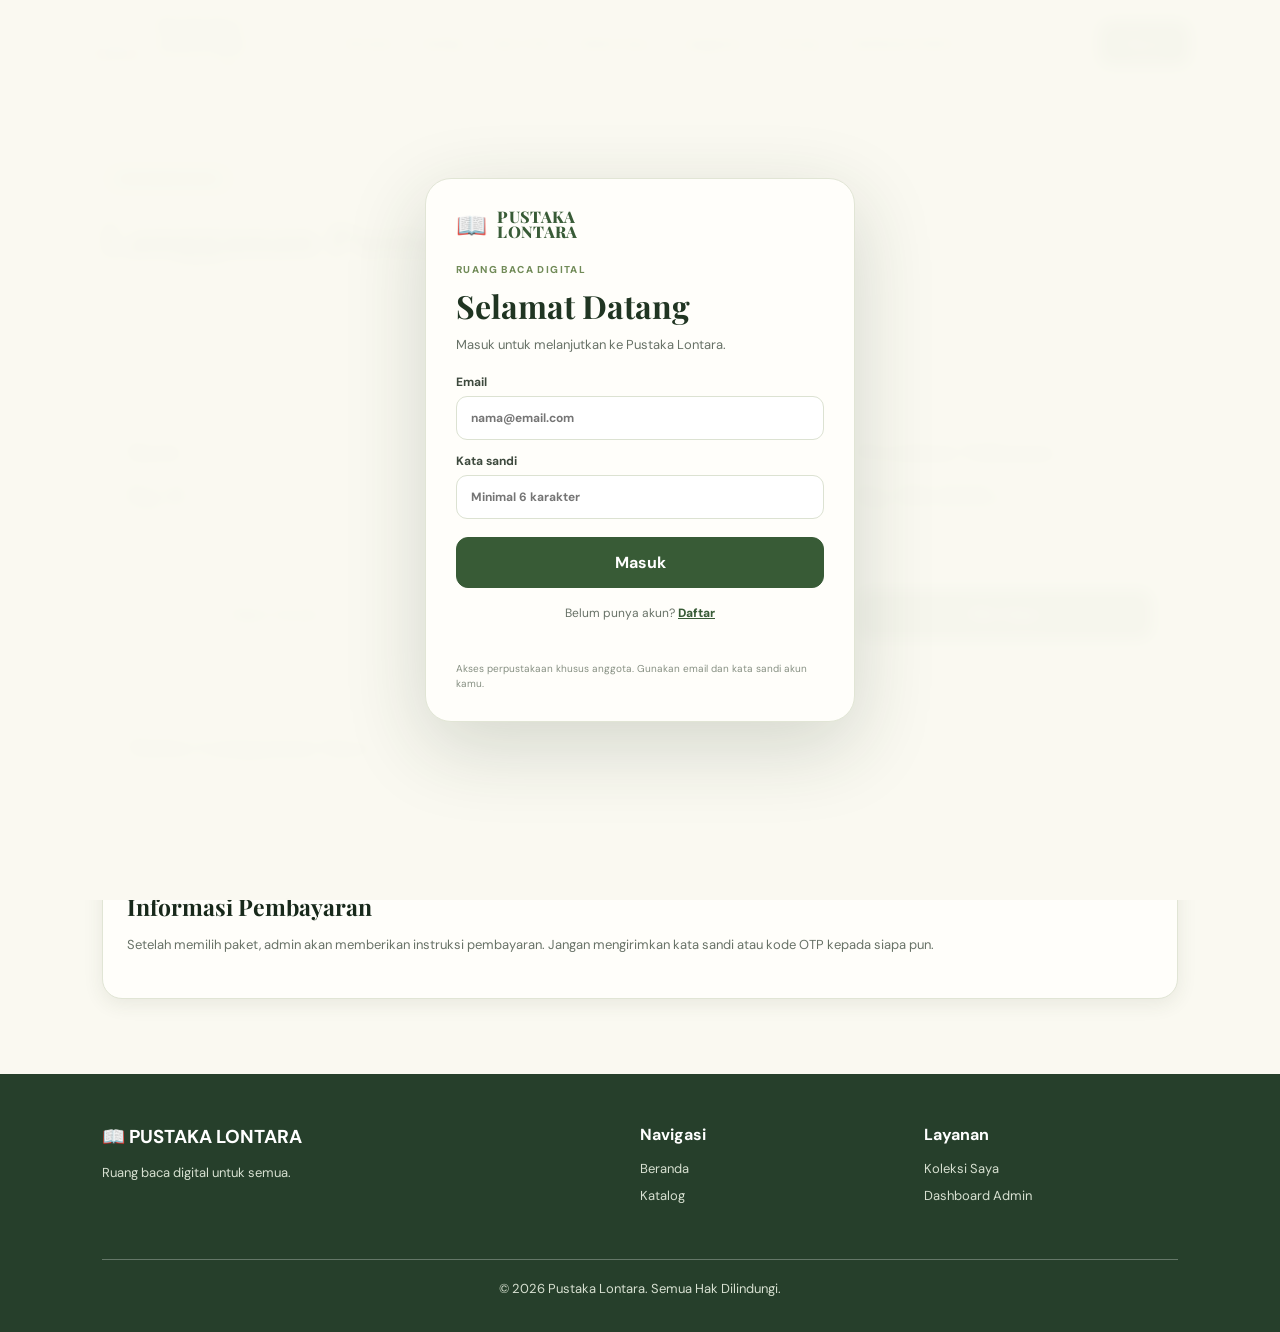
<file: langganan.html>
<!DOCTYPE html><html lang="id"><head><script>document.documentElement.classList.add('auth-checking');</script><meta charset="UTF-8"><meta name="viewport" content="width=device-width, initial-scale=1.0"><title>Langganan | Pustaka Lontara</title><link rel="stylesheet" href="style.css"><link rel="preconnect" href="https://fonts.googleapis.com"><link href="https://fonts.googleapis.com/css2?family=DM+Sans:wght@400;500;600;700&family=Playfair+Display:wght@600;700;800&display=swap" rel="stylesheet"></head><body><header class="navbar"><a href="index.html" class="logo"><span class="logo-icon">📖</span><span><strong>PUSTAKA<br>LONTARA</strong><small>Ruang Baca Digital</small></span></a><nav id="navMenu"><a href="index.html">Beranda</a><a href="katalog.html">Katalog</a><a href="buku-fisik.html">Buku Fisik</a><a href="koleksi.html">Koleksi Saya</a><a href="langganan.html">Langganan</a><a href="tentang.html">Tentang</a><a href="admin.html">Dashboard Admin</a></nav><div class="nav-actions"><button id="themeToggle" class="theme-btn" title="Ganti tema">☾</button><button id="loginBtn" class="login-btn">Masuk</button><button id="menuToggle" class="menu-btn">☰</button></div></header><main><section class="section membership-page"><span class="eyebrow">KEANGGOTAAN</span><h2>Langganan Pustaka Lontara</h2><p class="section-desc">Pilih akses yang sesuai kebutuhan membaca.</p><div id="membershipMount"></div></section></main><footer class="footer"><div><h3>📖 PUSTAKA LONTARA</h3><p>Ruang baca digital untuk semua.</p></div><div><h4>Navigasi</h4><a href="index.html">Beranda</a><a href="katalog.html">Katalog</a></div><div><h4>Layanan</h4><a href="koleksi.html">Koleksi Saya</a><a href="admin.html">Dashboard Admin</a></div><p class="copyright">© 2026 Pustaka Lontara. Semua Hak Dilindungi.</p></footer><div class="modal" id="loginModal"><div class="modal-content"><button class="modal-close" data-close>×</button><h2>Masuk Pustaka Lontara</h2><form id="loginForm"><input id="loginName" placeholder="Nama lengkap"><input id="loginEmail" type="email" placeholder="Email"><button class="btn-primary" type="submit">Masuk</button></form></div></div><div class="toast" id="toast"></div><script src="script.js"></script><script src="enhancements.js"></script>
<nav class="mobile-bottom-nav" aria-label="Navigasi utama mobile">
  <a href="index.html" class="" >
    <span class="mobile-nav-icon" aria-hidden="true">⌂</span><span>Beranda</span>
  </a>
  <a href="katalog.html" class="" >
    <span class="mobile-nav-icon" aria-hidden="true">▤</span><span>Katalog</span>
  </a>
  <a href="langganan.html" class="active" aria-current="page">
    <span class="mobile-nav-icon" aria-hidden="true">♛</span><span>Langganan</span>
  </a>
  <a href="koleksi.html" class="" >
    <span class="mobile-nav-icon" aria-hidden="true">♙</span><span>Favorit</span>
  </a>
  <a href="admin.html">
    <span class="mobile-nav-icon" aria-hidden="true">⚙</span><span>Admin</span>
  </a>
</nav>

</body></html>
</file>
<file: style.css>
/* ==================================
   PUSTAKA LONTARA
   SAGE GREEN & IVORY
================================== */

:root {
  --sage: #718b58;
  --sage-dark: #385b36;
  --sage-light: #e8edda;
  --ivory: #faf9f1;
  --cream: #f0f0df;
  --text: #18291b;
  --white: #ffffff;
  --shadow: 0 5px 20px rgba(50, 70, 40, 0.09);
}

* {
  margin: 0;
  padding: 0;
  box-sizing: border-box;
}

html {
  scroll-behavior: smooth;
  scroll-padding-top: 90px;
}

body {
  font-family: "DM Sans", sans-serif;
  background: var(--ivory);
  color: var(--text);
}

a {
  text-decoration: none;
  color: inherit;
}

button,
input,
select,
textarea {
  font: inherit;
}

button {
  cursor: pointer;
}

/* NAVBAR */

.navbar {
  min-height: 85px;
  padding: 15px 7%;
  display: flex;
  align-items: center;
  justify-content: space-between;
  gap: 20px;
  background: var(--ivory);
  position: sticky;
  top: 0;
  z-index: 100;
  box-shadow: 0 2px 12px rgba(0,0,0,0.04);
}

.logo {
  display: flex;
  align-items: center;
  gap: 12px;
}

.logo-icon {
  font-size: 43px;
}

.logo strong {
  font-family: "Playfair Display", serif;
  font-size: 19px;
  line-height: 1.05;
  display: block;
}

.logo small {
  font-size: 10px;
  display: block;
  margin-top: 5px;
}

.navbar nav {
  display: flex;
  align-items: center;
  gap: 25px;
}

.navbar nav a {
  font-size: 13px;
  font-weight: 600;
  transition: 0.3s;
}

.navbar nav a:hover {
  color: var(--sage);
}

.nav-actions {
  display: flex;
  align-items: center;
  gap: 10px;
}

.theme-btn,
.menu-btn {
  border: none;
  background: transparent;
  font-size: 23px;
  color: var(--sage-dark);
  padding: 8px;
}

.login-btn {
  background: var(--sage-dark);
  color: white;
  border: none;
  padding: 12px 22px;
  border-radius: 10px;
}

.menu-btn {
  display: none;
}

/* HERO */

.hero {
  display: grid;
  grid-template-columns: 1fr 1fr;
  min-height: 510px;
  background: var(--sage-light);
  overflow: hidden;
}

.hero-content {
  padding: 75px 8% 55px 13%;
  display: flex;
  flex-direction: column;
  justify-content: center;
  align-items: flex-start;
}

.eyebrow {
  display: inline-block;
  background: #d8e3b6;
  color: var(--sage-dark);
  border-radius: 30px;
  padding: 8px 17px;
  font-size: 12px;
  font-weight: 700;
  letter-spacing: 0.5px;
}

.hero h1,
.section h2,
.about-content h2 {
  font-family: "Playfair Display", serif;
  color: #142518;
}

.hero h1 {
  font-size: clamp(36px, 4vw, 54px);
  line-height: 1.15;
  margin: 22px 0;
}

.hero-content > p {
  font-size: 16px;
  line-height: 1.7;
  color: #3d493d;
  max-width: 500px;
}

.hero-buttons {
  display: flex;
  gap: 15px;
  flex-wrap: wrap;
  margin-top: 25px;
}

.btn-primary,
.btn-outline {
  display: inline-block;
  padding: 14px 23px;
  border-radius: 12px;
  font-weight: 700;
  border: 1px solid var(--sage-dark);
  transition: 0.3s;
  text-align: center;
}

.btn-primary {
  background: var(--sage-dark);
  color: white;
}

.btn-primary:hover {
  background: #263f27;
  transform: translateY(-2px);
}

.btn-outline {
  color: var(--sage-dark);
}

.btn-outline:hover {
  background: white;
}

.hero-stats {
  display: flex;
  gap: 25px;
  margin-top: 35px;
  flex-wrap: wrap;
}

.hero-stats div {
  display: flex;
  flex-direction: column;
  border-right: 1px solid #aab99a;
  padding-right: 20px;
}

.hero-stats div:last-child {
  border: none;
}

.hero-stats strong {
  font-size: 17px;
}

.hero-stats span {
  font-size: 12px;
}

.hero-image {
  position: relative;
  min-height: 510px;
}

.hero-image > img {
  width: 100%;
  height: 100%;
  object-fit: cover;
}

.image-note {
  position: absolute;
  right: 5%;
  bottom: 15%;
  background: white;
  border-radius: 18px;
  padding: 15px 20px;
  display: flex;
  gap: 12px;
  align-items: center;
  box-shadow: var(--shadow);
}

.image-note span {
  font-size: 30px;
}

.image-note strong,
.image-note small {
  display: block;
}

.image-note small {
  font-size: 11px;
  margin-top: 4px;
}

/* SECTION UMUM */

.section {
  padding: 75px 8%;
}

.section h2 {
  font-size: clamp(28px, 4vw, 42px);
  text-align: center;
  margin: 15px 0 8px;
}

.center {
  display: table;
  margin: auto;
}

.section-desc {
  text-align: center;
  color: #687267;
  margin-bottom: 30px;
  line-height: 1.6;
}

/* KATEGORI */

.categories {
  background: #fffefa;
}

.category-grid {
  display: grid;
  grid-template-columns: repeat(4, 1fr);
  gap: 17px;
  margin-top: 35px;
}

.category-card {
  text-align: left;
  border: 1px solid #e1e5d5;
  background: #f5f6eb;
  border-radius: 20px;
  padding: 25px 20px;
  min-height: 175px;
  transition: 0.3s;
  color: var(--text);
}

.category-card:hover {
  transform: translateY(-5px);
  box-shadow: var(--shadow);
  border-color: var(--sage);
}

.category-card span {
  font-size: 35px;
  display: block;
  margin-bottom: 15px;
}

.category-card strong {
  display: block;
  font-size: 18px;
  margin-bottom: 7px;
}

.category-card small {
  font-size: 13px;
  line-height: 1.5;
  color: #5d675b;
}

/* KATALOG */

.catalog {
  background: #f0f1e5;
}

.filter-bar {
  display: flex;
  gap: 12px;
  margin: 30px 0 18px;
}

.filter-bar input {
  flex: 1;
}

.filter-bar input,
.filter-bar select,
.modal input,
.modal textarea {
  width: 100%;
  padding: 14px;
  border: 1px solid #e0e3d6;
  border-radius: 12px;
  background: white;
  outline: none;
  color: #263528;
}

.filter-bar input:focus,
.modal input:focus,
.modal textarea:focus {
  border-color: var(--sage);
}

.filter-options {
  display: flex;
  justify-content: space-between;
  flex-wrap: wrap;
  gap: 12px;
}

.filter-options > div {
  display: flex;
  flex-wrap: wrap;
  gap: 8px;
}

.filter-btn {
  padding: 9px 15px;
  border: 1px solid #cbd4bd;
  border-radius: 30px;
  background: transparent;
  color: var(--sage-dark);
  font-size: 12px;
  transition: 0.2s;
}

.filter-btn.active,
.filter-btn:hover {
  background: var(--sage-dark);
  color: white;
}

.book-count {
  margin: 25px 0 15px;
  font-size: 13px;
  color: #66705f;
}

/* KARTU BUKU */

.book-grid {
  display: grid;
  grid-template-columns: repeat(4, 1fr);
  gap: 22px;
}

.book-card {
  background: white;
  border-radius: 15px;
  overflow: hidden;
  box-shadow: var(--shadow);
  transition: 0.3s;
  min-width: 0;
}

.book-card:hover {
  transform: translateY(-5px);
}

.book-card img {
  width: 100%;
  height: 230px;
  object-fit: cover;
  display: block;
  cursor: pointer;
}

.book-card-content {
  padding: 16px;
}

.book-card-content h3 {
  font-family: "Playfair Display", serif;
  font-size: 17px;
  margin: 8px 0;
  color: #203522;
}

.book-card-content p {
  font-size: 12px;
  color: #687267;
  margin-bottom: 8px;
  line-height: 1.5;
}

.book-card button {
  width: 100%;
  padding: 10px;
  margin-top: 8px;
  background: var(--sage-dark);
  color: white;
  border: none;
  border-radius: 9px;
  transition: 0.2s;
  font-size: 12px;
  font-weight: 600;
}

.book-card button:hover {
  background: var(--sage);
}

.book-category {
  display: inline-block;
  padding: 5px 10px;
  background: var(--sage-light);
  color: var(--sage-dark);
  border-radius: 20px;
  font-size: 11px;
}

.empty-state {
  text-align: center;
  padding: 35px;
  color: #687267;
}

.empty-state span {
  font-size: 40px;
  display: block;
  margin-bottom: 10px;
}

/* BUKU FISIK */

.physical-section {
  background: #fffefa;
}

/* FAKTA MENARIK */

.fact-section {
  text-align: center;
  background: var(--sage-dark);
  color: white;
}

.fact-section h2 {
  font-family: "Playfair Display", serif;
  font-size: 30px;
  margin: 12px 0;
  color: white;
}

.fact-section p {
  line-height: 1.7;
  margin-bottom: 10px;
  cursor: pointer;
}

.fact-section small {
  color: #dce7d4;
  font-size: 11px;
}

.fact-icon {
  font-size: 35px;
}

/* KOLEKSI FAVORIT */

.wishlist-section {
  background: #f0f1e5;
}

/* TENTANG KAMI */

.about-section {
  display: grid;
  grid-template-columns: 1fr 1fr;
  align-items: center;
  gap: 45px;
  background: #fffefa;
}

.about-image img {
  width: 100%;
  height: 350px;
  object-fit: cover;
  border-radius: 22px;
}

.about-content h2 {
  font-size: 35px;
  text-align: left;
  margin: 20px 0;
}

.about-content p {
  color: #687267;
  line-height: 1.8;
  margin-bottom: 25px;
}

/* FOOTER */

.footer {
  background: #263f2b;
  color: white;
  padding: 50px 8% 25px;
  display: grid;
  grid-template-columns: 2fr 1fr 1fr;
  gap: 30px;
}

.footer h3,
.footer h4 {
  margin-bottom: 15px;
}

.footer p,
.footer a {
  display: block;
  color: #d7e0d1;
  font-size: 13px;
  margin-bottom: 10px;
}

.footer a:hover {
  color: white;
}

.copyright {
  grid-column: 1 / -1;
  text-align: center;
  border-top: 1px solid #647768;
  padding-top: 20px;
  margin-top: 15px;
}

/* MODAL */

.modal {
  display: none;
  position: fixed;
  inset: 0;
  background: rgba(0,0,0,0.55);
  z-index: 500;
  justify-content: center;
  align-items: center;
  padding: 18px;
}

.modal.show {
  display: flex;
}

.modal-content {
  background: var(--ivory);
  padding: 30px;
  width: 100%;
  max-width: 450px;
  max-height: 90vh;
  overflow-y: auto;
  border-radius: 20px;
  position: relative;
  color: var(--text);
}

.modal-content h2 {
  font-family: "Playfair Display", serif;
  margin-bottom: 20px;
  padding-right: 20px;
}

.modal-content form {
  display: grid;
  gap: 13px;
  margin-top: 15px;
}

.modal-content textarea {
  min-height: 90px;
  resize: vertical;
}

.modal-close {
  position: absolute;
  right: 15px;
  top: 10px;
  border: none;
  background: transparent;
  font-size: 28px;
  color: var(--text);
}

.modal-footer-text {
  margin-top: 18px;
  font-size: 13px;
}

.modal-footer-text a {
  color: var(--sage-dark);
  font-weight: 700;
}

.selected-book {
  background: var(--sage-light);
  border-radius: 10px;
  padding: 13px;
  font-size: 13px;
  line-height: 1.6;
}

.selected-book strong {
  display: block;
  font-size: 16px;
  color: var(--sage-dark);
}

.rules-list p {
  padding: 10px 0;
  border-bottom: 1px solid #e1e5d5;
  line-height: 1.5;
}

.detail-content img {
  width: 100%;
  max-height: 260px;
  object-fit: contain;
  margin-bottom: 15px;
  border-radius: 10px;
}

.detail-content p {
  line-height: 1.7;
  margin: 10px 0;
}

.detail-content .btn-primary {
  margin-top: 12px;
  cursor: pointer;
}

.detail-notice {
  padding: 10px;
  background: var(--sage-light);
  border-radius: 8px;
  color: var(--sage-dark);
  font-size: 13px;
}

/* TOAST */

.toast {
  position: fixed;
  bottom: 25px;
  left: 50%;
  transform: translate(-50%, 100px);
  background: var(--sage-dark);
  color: white;
  padding: 13px 22px;
  border-radius: 30px;
  z-index: 700;
  opacity: 0;
  transition: 0.3s;
  text-align: center;
  width: max-content;
  max-width: 90%;
  font-size: 13px;
}

.toast.show {
  opacity: 1;
  transform: translate(-50%, 0);
}

/* MODE GELAP */

body.dark-mode {
  --ivory: #18251c;
  --text: #edf1e8;
  --sage-light: #293b2b;
  background: #18251c;
  color: #edf1e8;
}

body.dark-mode .navbar,
body.dark-mode .categories,
body.dark-mode .physical-section,
body.dark-mode .about-section {
  background: #202f24;
}

body.dark-mode .hero,
body.dark-mode .catalog,
body.dark-mode .wishlist-section {
  background: #293b2b;
}

body.dark-mode .hero h1,
body.dark-mode .section h2,
body.dark-mode .about-content h2 {
  color: #edf1e8;
}

body.dark-mode .hero-content > p,
body.dark-mode .section-desc,
body.dark-mode .about-content p {
  color: #d3ddce;
}

body.dark-mode .category-card,
body.dark-mode .book-card,
body.dark-mode .modal-content {
  background: #304332;
  color: white;
}

body.dark-mode .category-card strong,
body.dark-mode .book-card-content h3 {
  color: white;
}

body.dark-mode .category-card small,
body.dark-mode .book-card-content p {
  color: #d3ddce;
}

body.dark-mode .navbar nav {
  background: #202f24;
}

body.dark-mode .filter-bar input,
body.dark-mode .filter-bar select {
  background: #304332;
  color: white;
  border-color: #526b53;
}

body.dark-mode .modal input,
body.dark-mode .modal textarea {
  background: #263a2b;
  color: white;
  border-color: #526b53;
}

body.dark-mode .modal-close {
  color: white;
}

/* RESPONSIVE TABLET */

@media (max-width: 900px) {
  .navbar {
    padding: 15px 5%;
  }

  .navbar nav {
    gap: 12px;
  }

  .navbar nav a {
    font-size: 11px;
  }

  .hero-content {
    padding: 50px 8%;
  }

  .book-grid {
    grid-template-columns: repeat(2, 1fr);
  }

  .category-grid {
    grid-template-columns: repeat(2, 1fr);
  }
}

/* RESPONSIVE HP */

@media (max-width: 650px) {
  .navbar {
    min-height: 72px;
    padding: 10px 5%;
  }

  .logo-icon {
    font-size: 34px;
  }

  .logo strong {
    font-size: 15px;
  }

  .logo small {
    font-size: 9px;
  }

  .navbar nav {
    display: none;
    position: absolute;
    top: 72px;
    left: 0;
    right: 0;
    background: var(--ivory);
    padding: 20px;
    flex-direction: column;
    align-items: flex-start;
    box-shadow: var(--shadow);
  }

  .navbar nav.open {
    display: flex;
  }

  .navbar nav a {
    font-size: 14px;
    padding: 8px;
  }

  .login-btn {
    display: none;
  }

  .menu-btn {
    display: block;
  }

  .hero {
    grid-template-columns: 1fr;
  }

  .hero-content {
    padding: 45px 7% 35px;
  }

  .hero h1 {
    font-size: 39px;
  }

  .hero-content > p {
    font-size: 14px;
  }

  .hero-image {
    min-height: 280px;
    height: 280px;
  }

  .image-note {
    bottom: 12px;
    right: 12px;
    padding: 10px 13px;
  }

  .hero-stats {
    gap: 13px;
  }

  .hero-stats div {
    padding-right: 12px;
  }

  .hero-stats strong {
    font-size: 14px;
  }

  .hero-stats span {
    font-size: 10px;
  }

  .section {
    padding: 50px 5%;
  }

  .section h2 {
    font-size: 30px;
  }

  .section-desc {
    font-size: 13px;
  }

  .category-grid {
    grid-template-columns: repeat(2, 1fr);
    gap: 12px;
  }

  .category-card {
    padding: 17px 13px;
    min-height: 155px;
  }

  .category-card span {
    font-size: 29px;
  }

  .category-card strong {
    font-size: 16px;
  }

  .category-card small {
    font-size: 11px;
  }

  .filter-bar {
    flex-direction: column;
  }

  .filter-options {
    flex-direction: column;
  }

  .filter-options > div {
    gap: 6px;
  }

  .filter-btn {
    font-size: 11px;
    padding: 8px 11px;
  }

  .book-grid {
    grid-template-columns: repeat(2, minmax(0, 1fr));
    gap: 12px;
  }

  .book-card img {
    height: 180px;
  }

  .book-card-content {
    padding: 11px;
  }

  .book-card-content h3 {
    font-size: 14px;
  }

  .book-card-content p {
    font-size: 11px;
  }

  .about-section {
    grid-template-columns: 1fr;
    gap: 25px;
  }

  .about-image img {
    height: 240px;
  }

  .about-content h2 {
    font-size: 29px;
  }

  .footer {
    grid-template-columns: 1fr 1fr;
    padding: 40px 6% 20px;
    gap: 25px;
  }

  .footer > div:first-child {
    grid-column: 1 / -1;
  }

  .copyright {
    font-size: 11px;
  }
}

/* HP KECIL */

@media (max-width: 380px) {
  .hero h1 {
    font-size: 33px;
  }

  .hero-buttons {
    gap: 9px;
  }

  .btn-primary,
  .btn-outline {
    padding: 12px 14px;
    font-size: 12px;
  }

  .category-grid,
  .book-grid {
    grid-template-columns: 1fr;
  }

  .category-card {
    min-height: auto;
  }

  .book-card img {
    height: 230px;
  }

  .footer {
    grid-template-columns: 1fr;
  }

  .footer > div:first-child {
    grid-column: auto;
  }
}
/* MULTI-PAGE POLISH */
.navbar nav a{padding:10px 0;position:relative}.navbar nav a::after{content:"";position:absolute;left:0;bottom:2px;width:0;height:2px;background:var(--sage);transition:.25s}.navbar nav a:hover::after{width:100%}
.page-section{min-height:calc(100vh - 170px)}.center-action{text-align:center;margin-top:32px}.btn-soft{background:#edf1e6!important;color:#385b36!important;border:1px solid #dce4d2!important}
.book-card{border:1px solid rgba(90,110,75,.08)}.book-card img{transition:transform .4s}.book-card:hover img{transform:scale(1.025)}
.admin-section{background:#f0f1e5}.admin-heading{display:flex;align-items:flex-end;justify-content:space-between;gap:20px;margin-bottom:28px}.admin-heading h2{font-family:"Playfair Display",serif;font-size:clamp(28px,4vw,40px);margin:14px 0 6px}.admin-heading .section-desc{text-align:left;margin:0}
.stats-grid{display:grid;grid-template-columns:repeat(4,1fr);gap:16px;margin:25px 0}.stat-card{background:#fffefa;border:1px solid #e3e7d9;border-radius:18px;padding:22px;box-shadow:var(--shadow);display:grid;gap:8px}.stat-card span{font-size:25px}.stat-card small{color:#687267}.stat-card strong{font-family:"Playfair Display",serif;font-size:30px;color:#385b36}
.admin-panel{background:#fffefa;border:1px solid #e3e7d9;border-radius:20px;padding:22px;box-shadow:var(--shadow)}.admin-tools{display:flex;gap:12px;margin-bottom:18px}.admin-tools input,.admin-tools select,.borrow-table select{border:1px solid #e0e3d6;border-radius:10px;padding:12px;background:white;color:#263528}.admin-tools input{flex:1;min-width:0}
.table-wrap{overflow-x:auto}.borrow-table{width:100%;border-collapse:collapse;min-width:700px;text-align:left}.borrow-table th{font-size:11px;text-transform:uppercase;letter-spacing:.06em;color:#778171;background:#f5f6ef;padding:14px}.borrow-table td{padding:15px 14px;border-bottom:1px solid #edf0e7;font-size:13px;vertical-align:middle}.borrow-table td small{display:block;color:#7a8475;margin-top:5px}
.status{display:inline-block;padding:6px 10px;border-radius:30px;font-size:11px;font-weight:700;background:#fff0d8;color:#98651c}.status-disetujui{background:#e3efdf;color:#38633b}.status-dikembalikan{background:#e8edf4;color:#4b627e}.table-empty{text-align:center;color:#788174;padding:30px!important}
.admin-note{font-size:12px;line-height:1.6;color:#75806f;margin-top:18px;padding:12px 14px;background:#f5f6ef;border-radius:10px}
body.dark-mode .admin-section{background:#293b2b}body.dark-mode .stat-card,body.dark-mode .admin-panel{background:#304332;border-color:#526b53}body.dark-mode .stat-card strong{color:#dce8d3}body.dark-mode .borrow-table th{background:#263a2b;color:#d3ddce}body.dark-mode .borrow-table td{border-color:#526b53}body.dark-mode .admin-tools input,body.dark-mode .admin-tools select,body.dark-mode .borrow-table select{background:#263a2b;color:white;border-color:#526b53}body.dark-mode .admin-note{background:#263a2b;color:#d3ddce}
@media(max-width:900px){.stats-grid{grid-template-columns:repeat(2,1fr)}.navbar nav{gap:12px}}
@media(max-width:650px){.admin-heading{align-items:flex-start;flex-direction:column}.admin-tools{flex-direction:column}.stats-grid{gap:10px}.stat-card{padding:16px}.stat-card strong{font-size:25px}}


/* ==========================================================
   MOBILE REFINEMENT — PUSTAKA LONTARA
   Desktop styling and original sage/ivory identity retained.
   Mobile layout is reorganized to follow the supplied reference.
========================================================== */

/* Keep the desktop layout intact; these rules apply only to phones. */
@media (max-width: 650px) {
  html { scroll-padding-top: 76px; }
  body {
    padding-bottom: calc(76px + env(safe-area-inset-bottom));
    overflow-x: hidden;
  }

  .navbar {
    min-height: 68px;
    height: 68px;
    padding: 8px 16px;
    gap: 8px;
    display: flex;
    position: sticky;
    top: 0;
    background: var(--ivory);
    box-shadow: 0 2px 12px rgba(30, 45, 30, .07);
  }
  .logo { gap: 8px; min-width: 0; }
  .logo-icon { font-size: 29px; }
  .logo strong { font-size: 14px; line-height: 1; }
  .logo small { font-size: 8px; margin-top: 3px; }
  .nav-actions { margin-left: auto; gap: 5px; }
  .theme-btn { font-size: 19px; padding: 6px; }
  .login-btn { display: none !important; }
  .menu-btn {
    display: inline-flex;
    align-items: center;
    justify-content: center;
    width: 36px;
    height: 36px;
    padding: 0;
    font-size: 21px;
    border-radius: 50%;
    background: var(--sage-light);
  }
  .navbar nav {
    display: none;
    position: absolute;
    top: 68px;
    left: 10px;
    right: 10px;
    padding: 12px 16px;
    border: 1px solid rgba(90,110,75,.12);
    border-radius: 14px;
    background: var(--ivory);
    box-shadow: 0 12px 30px rgba(20,35,20,.14);
    flex-direction: column;
    align-items: stretch;
    gap: 2px;
    z-index: 150;
  }
  .navbar nav.open { display: flex; }
  .navbar nav a {
    padding: 11px 4px;
    font-size: 13px;
    border-bottom: 1px solid rgba(90,110,75,.10);
  }
  .navbar nav a:last-child { border-bottom: 0; }

  /* Bottom app navigation similar to the reference, without changing desktop. */
  .mobile-bottom-nav {
    position: fixed;
    z-index: 300;
    left: 0;
    right: 0;
    bottom: 0;
    min-height: 66px;
    padding: 7px 8px calc(7px + env(safe-area-inset-bottom));
    display: grid;
    grid-template-columns: repeat(4, 1fr);
    align-items: center;
    background: rgba(250,249,241,.97);
    border-top: 1px solid rgba(90,110,75,.13);
    box-shadow: 0 -5px 20px rgba(35,45,30,.07);
    backdrop-filter: blur(12px);
  }
  .mobile-bottom-nav a {
    display: flex;
    min-width: 0;
    flex-direction: column;
    align-items: center;
    justify-content: center;
    gap: 3px;
    color: #92998e;
    font-size: 9px;
    font-weight: 600;
    text-decoration: none;
    line-height: 1.2;
  }
  .mobile-bottom-nav a .mobile-nav-icon { font-size: 19px; line-height: 1; }
  .mobile-bottom-nav a.active { color: var(--sage-dark); }
  .mobile-bottom-nav a.active .mobile-nav-icon { transform: translateY(-1px); }
  body.dark-mode .mobile-bottom-nav {
    background: rgba(32,47,36,.97);
    border-color: #526b53;
  }
  body.dark-mode .mobile-bottom-nav a { color: #aab7a5; }
  body.dark-mode .mobile-bottom-nav a.active { color: #e2edda; }

  .section { padding: 32px 16px; }
  .section h2 {
    text-align: left;
    font-size: 25px;
    line-height: 1.2;
    margin: 9px 0 7px;
  }
  .section-desc {
    text-align: left;
    font-size: 12px;
    margin-bottom: 18px;
  }

  /* Keep the original hero design, just stack it neatly on phones. */
  .hero { grid-template-columns: 1fr; }
  .hero-content { padding: 32px 18px 25px; }
  .hero h1 { font-size: clamp(30px, 8vw, 38px); margin: 15px 0; }
  .hero-content > p { font-size: 13px; line-height: 1.65; }
  .hero-buttons { gap: 9px; margin-top: 18px; }
  .hero-image { min-height: 210px; height: 210px; }
  .hero-stats { margin-top: 22px; gap: 10px; }
  .hero-stats div { padding-right: 10px; }
  .hero-stats strong { font-size: 13px; }
  .hero-stats span { font-size: 9px; }

  .category-grid {
    display: flex;
    gap: 10px;
    overflow-x: auto;
    padding: 2px 1px 10px;
    scroll-snap-type: x mandatory;
    scrollbar-width: none;
  }
  .category-grid::-webkit-scrollbar { display: none; }
  .category-card {
    flex: 0 0 112px;
    min-height: 112px;
    padding: 13px 11px;
    border-radius: 16px;
    scroll-snap-align: start;
  }
  .category-card span { font-size: 24px; margin-bottom: 8px; }
  .category-card strong { font-size: 13px; }
  .category-card small { font-size: 9px; line-height: 1.35; }

  /* Search field and filter chips become compact and horizontally scrollable. */
  .filter-bar {
    display: flex;
    flex-direction: column;
    gap: 8px;
    margin: 18px 0 12px;
  }
  .filter-bar input {
    min-height: 42px;
    border-radius: 24px;
    padding: 10px 15px;
    font-size: 12px;
  }
  .filter-bar select {
    min-height: 38px;
    padding: 8px 12px;
    font-size: 11px;
    border-radius: 20px;
  }
  .filter-options {
    display: block;
    overflow: visible;
  }
  .filter-options > div {
    display: flex;
    flex-wrap: nowrap;
    overflow-x: auto;
    gap: 7px;
    padding: 2px 1px 8px;
    margin-bottom: 5px;
    scrollbar-width: none;
    -webkit-overflow-scrolling: touch;
  }
  .filter-options > div::-webkit-scrollbar { display: none; }
  .filter-btn {
    flex: 0 0 auto;
    white-space: nowrap;
    font-size: 10px;
    padding: 7px 12px;
    border-radius: 18px;
  }
  .book-count { font-size: 10px; margin: 8px 0 10px; }

  /* Two-column book covers on every phone width, including narrow phones. */
  .book-grid {
    display: grid;
    grid-template-columns: repeat(2, minmax(0, 1fr)) !important;
    gap: 12px;
    align-items: start;
  }
  .book-card {
    min-width: 0;
    border-radius: 13px;
    overflow: hidden;
    box-shadow: 0 3px 13px rgba(50,70,40,.08);
  }
  .book-card img {
    display: block;
    width: 100%;
    height: auto;
    aspect-ratio: 3 / 4;
    object-fit: cover;
  }
  .book-card-content { padding: 8px 9px 10px; }
  .book-category { font-size: 8px; padding: 3px 7px; }
  .book-card-content h3 {
    font-size: 12px;
    line-height: 1.3;
    margin: 5px 0 4px;
    display: -webkit-box;
    -webkit-line-clamp: 2;
    -webkit-box-orient: vertical;
    overflow: hidden;
    min-height: 31px;
  }
  .book-card-content p {
    font-size: 9px;
    line-height: 1.35;
    margin-bottom: 4px;
  }
  .book-card button {
    font-size: 9px;
    padding: 8px 5px;
    margin-top: 5px;
    border-radius: 8px;
  }
  .book-card button + button { margin-top: 5px; }

  .wishlist-section, .catalog { min-height: 75vh; }
  .about-section { grid-template-columns: 1fr; gap: 18px; }
  .about-image img { height: 210px; }
  .about-content h2 { font-size: 27px; text-align: left; }
  .about-content p { font-size: 13px; line-height: 1.65; }

  .footer {
    grid-template-columns: 1fr 1fr;
    padding: 30px 18px 20px;
    gap: 18px;
  }
  .footer > div:first-child { grid-column: 1 / -1; }
  .footer h3 { font-size: 15px; }
  .footer h4 { font-size: 12px; }
  .footer p, .footer a { font-size: 10px; }

  .admin-heading { align-items: flex-start; flex-direction: column; }
  .stats-grid { grid-template-columns: repeat(2, minmax(0,1fr)); gap: 9px; }
  .stat-card { padding: 13px; border-radius: 13px; }
  .stat-card span { font-size: 20px; }
  .stat-card small { font-size: 10px; }
  .stat-card strong { font-size: 23px; }
  .admin-panel { padding: 12px; border-radius: 14px; }
  .admin-tools { flex-direction: column; gap: 8px; }
  .admin-tools input, .admin-tools select { width: 100%; min-height: 40px; }
  .table-wrap { overflow-x: auto; }
  .borrow-table { min-width: 650px; }
  .admin-note { font-size: 10px; }

  .modal { padding: 12px; }
  .modal-content { padding: 22px 18px; border-radius: 16px; max-height: 84vh; }
  .toast { bottom: 82px; font-size: 11px; }
}

/* On small phones, preserve the reference's two-column book layout. */
@media (max-width: 380px) {
  .book-grid { grid-template-columns: repeat(2, minmax(0, 1fr)) !important; }
  .book-card img { height: auto; aspect-ratio: 3 / 4; }
  .category-grid { display: flex; }
  .category-card { flex-basis: 104px; min-height: 108px; }
  .section { padding-left: 13px; padding-right: 13px; }
}

/* Avoid accidental horizontal overflow from long labels or tables. */
@media (max-width: 650px) {
  img, video, iframe { max-width: 100%; }
  .page-section, main, .section { min-width: 0; }
  .book-card-content, .book-card-content h3 { overflow-wrap: anywhere; }
}


/* Login stays visible on phones; preserve the original sage button style. */
@media (max-width: 650px) {
  .nav-actions { flex-shrink: 0; }
  .login-btn {
    display: inline-block !important;
    padding: 8px 11px;
    min-height: 34px;
    border-radius: 9px;
    font-size: 11px;
    white-space: nowrap;
  }
  .navbar { gap: 6px; }
  .logo { flex: 1 1 auto; }
  .logo strong { font-size: 12px; }
  .logo small { font-size: 7px; }
  .logo-icon { font-size: 25px; }
  .nav-actions { gap: 2px; }
  .theme-btn { padding: 5px; font-size: 17px; }
  .menu-btn { width: 32px; height: 32px; font-size: 18px; }
}
.delete-borrow-btn {
  border: 1px solid #d9a5a5;
  color: #9c3434;
  background: #fff4f2;
  border-radius: 8px;
  padding: 8px 11px;
  font-size: 12px;
  font-weight: 700;
  white-space: nowrap;
}
.delete-borrow-btn:hover { background: #fbe2df; }
body.dark-mode .delete-borrow-btn {
  color: #ffd9d5;
  background: #633b3b;
  border-color: #8e5b5b;
}
@media (max-width: 650px) {
  .borrow-table { min-width: 760px; }
  .delete-borrow-btn { padding: 9px 12px; }
}

/* LOGIN, MEMBERSHIP AND POLICY — keep original sage/ivory palette */
.auth-gate{display:none;position:fixed;inset:0;z-index:10000;overflow-y:auto;background:rgba(250,249,241,.98);align-items:center;justify-content:center;padding:22px}.auth-gate.visible{display:flex}.auth-card{width:min(100%,430px);background:#fffefa;border:1px solid #e1e5d5;border-radius:24px;padding:30px;box-shadow:0 18px 60px rgba(36,55,32,.14)}.auth-brand{display:flex;align-items:center;gap:10px;color:var(--sage-dark);font-family:"Playfair Display",serif;font-size:25px;font-weight:800;line-height:.95}.auth-brand span{font-size:16px}.auth-kicker{margin-top:24px;color:var(--sage);font-size:10px;font-weight:800;letter-spacing:1.4px}.auth-card h1{font-family:"Playfair Display",serif;font-size:32px;color:#203522;margin:8px 0}.auth-intro{font-size:13px;line-height:1.6;color:#687267;margin-bottom:18px}.auth-form{display:grid;gap:13px}.auth-form label{display:grid;gap:6px;font-size:12px;font-weight:700;color:#3d493d}.auth-form input{width:100%;padding:13px 14px;border:1px solid #dce2d2;border-radius:11px;background:white;color:#263528}.auth-form button{width:100%;margin-top:5px}.auth-switch{font-size:12px;text-align:center;margin-top:17px;color:#687267}.auth-switch button{border:0;background:none;color:var(--sage-dark);font-weight:800;text-decoration:underline}.auth-error{min-height:18px;color:#b33a43;font-size:12px;margin-top:8px}.auth-footnote{display:block;color:#879083;font-size:10px;line-height:1.5;margin-top:14px}.auth-locked{overflow:hidden}.membership-page{min-height:70vh}.membership-page h2{text-align:left}.membership-grid{display:grid;grid-template-columns:repeat(2,minmax(0,1fr));gap:18px;margin:28px 0}.membership-card,.membership-panel{background:#fffefa;border:1px solid #e1e5d5;border-radius:20px;padding:24px;box-shadow:var(--shadow)}.membership-card h3,.membership-panel h3{font-family:"Playfair Display",serif;font-size:23px;margin:12px 0}.membership-card>strong{font-size:27px;color:var(--sage-dark)}.membership-card>strong small{font-size:12px}.membership-card p,.membership-panel p{font-size:13px;color:#687267;line-height:1.7;margin:12px 0 18px}.membership-card button{width:100%}.plan-label{font-size:10px;letter-spacing:1px;font-weight:800;color:var(--sage)}.featured-plan{border:2px solid var(--sage);background:var(--sage-light)}.membership-panel{margin-top:16px}.subscription-admin-panel{margin-top:22px}.approve-sub-btn{border:0;border-radius:8px;background:var(--sage-dark);color:white;padding:8px 10px;font-size:11px}.delete-borrow-btn{border:0;border-radius:8px;background:#a74646;color:white;padding:8px 10px;font-size:11px;white-space:nowrap}
@media(max-width:650px){.auth-card{padding:23px 19px;border-radius:19px}.auth-card h1{font-size:28px}.membership-grid{grid-template-columns:1fr;gap:12px}.membership-card,.membership-panel{padding:18px}.membership-page h2{font-size:27px}.mobile-bottom-nav{grid-template-columns:repeat(5,1fr)!important}.subscription-admin-panel{padding:12px}.auth-gate{padding:13px}}
body.dark-mode .auth-gate{background:rgba(28,43,31,.98)}body.dark-mode .auth-card,body.dark-mode .membership-card,body.dark-mode .membership-panel{background:#304332;border-color:#526b53;color:#e8eee3}body.dark-mode .auth-card h1,body.dark-mode .membership-card h3,body.dark-mode .membership-panel h3{color:#e8eee3}body.dark-mode .auth-intro,body.dark-mode .membership-card p,body.dark-mode .membership-panel p{color:#c2cdbd}body.dark-mode .auth-form label{color:#dce7d5}body.dark-mode .auth-form input{background:#263a2b;color:white;border-color:#526b53}
@media(max-width:650px){.login-btn{display:inline-flex!important;align-items:center;justify-content:center;padding:8px 12px;font-size:11px;border-radius:9px;white-space:nowrap}.nav-actions{gap:4px}}
/* Beranda: refined spacing and layered cards, retaining sage/ivory colors. */
.hero{position:relative}.hero-content{position:relative;z-index:1}.hero-image{overflow:hidden}.hero-image>img{transition:transform .7s ease}.hero-image:hover>img{transform:scale(1.035)}.image-note{backdrop-filter:blur(10px);background:rgba(255,255,255,.94)}.category-card{box-shadow:0 5px 18px rgba(50,70,40,.045)}.category-card span{width:48px;height:48px;display:grid;place-items:center;background:rgba(113,139,88,.12);border-radius:15px}.fact-section{position:relative;overflow:hidden}.fact-section:before,.fact-section:after{content:"";position:absolute;width:190px;height:190px;border:1px solid rgba(255,255,255,.13);border-radius:50%;pointer-events:none}.fact-section:before{left:-70px;top:-100px}.fact-section:after{right:-65px;bottom:-120px}@media(max-width:650px){.hero{border-radius:0 0 22px 22px}.hero-content{padding-top:34px;padding-bottom:28px}.hero-image{border-radius:18px;margin:0 14px 14px;min-height:190px;height:190px}.image-note{right:12px;bottom:12px;padding:9px 12px;border-radius:12px}.image-note span{font-size:22px}.image-note strong{font-size:11px}.image-note small{font-size:9px}.categories{border-radius:20px 20px 0 0}.category-card{box-shadow:0 5px 18px rgba(50,70,40,.06)}}

/* LOGIN, MEMBERSHIP AND POLICY — keep original sage/ivory palette */
.auth-gate{display:none;position:fixed;inset:0;z-index:10000;overflow-y:auto;background:rgba(250,249,241,.98);align-items:center;justify-content:center;padding:22px}.auth-gate.visible{display:flex}.auth-card{width:min(100%,430px);background:#fffefa;border:1px solid #e1e5d5;border-radius:24px;padding:30px;box-shadow:0 18px 60px rgba(36,55,32,.14)}.auth-brand{display:flex;align-items:center;gap:10px;color:var(--sage-dark);font-family:"Playfair Display",serif;font-size:25px;font-weight:800;line-height:.95}.auth-brand span{font-size:16px}.auth-kicker{margin-top:24px;color:var(--sage);font-size:10px;font-weight:800;letter-spacing:1.4px}.auth-card h1{font-family:"Playfair Display",serif;font-size:32px;color:#203522;margin:8px 0}.auth-intro{font-size:13px;line-height:1.6;color:#687267;margin-bottom:18px}.auth-form{display:grid;gap:13px}.auth-form label{display:grid;gap:6px;font-size:12px;font-weight:700;color:#3d493d}.auth-form input{width:100%;padding:13px 14px;border:1px solid #dce2d2;border-radius:11px;background:white;color:#263528}.auth-form button{width:100%;margin-top:5px}.auth-switch{font-size:12px;text-align:center;margin-top:17px;color:#687267}.auth-switch button{border:0;background:none;color:var(--sage-dark);font-weight:800;text-decoration:underline}.auth-error{min-height:18px;color:#b33a43;font-size:12px;margin-top:8px}.auth-footnote{display:block;color:#879083;font-size:10px;line-height:1.5;margin-top:14px}.auth-locked{overflow:hidden}.membership-page{min-height:70vh}.membership-page h2{text-align:left}.membership-grid{display:grid;grid-template-columns:repeat(2,minmax(0,1fr));gap:18px;margin:28px 0}.membership-card,.membership-panel{background:#fffefa;border:1px solid #e1e5d5;border-radius:20px;padding:24px;box-shadow:var(--shadow)}.membership-card h3,.membership-panel h3{font-family:"Playfair Display",serif;font-size:23px;margin:12px 0}.membership-card>strong{font-size:27px;color:var(--sage-dark)}.membership-card>strong small{font-size:12px}.membership-card p,.membership-panel p{font-size:13px;color:#687267;line-height:1.7;margin:12px 0 18px}.membership-card button{width:100%}.plan-label{font-size:10px;letter-spacing:1px;font-weight:800;color:var(--sage)}.featured-plan{border:2px solid var(--sage);background:var(--sage-light)}.membership-panel{margin-top:16px}.subscription-admin-panel{margin-top:22px}.approve-sub-btn{border:0;border-radius:8px;background:var(--sage-dark);color:white;padding:8px 10px;font-size:11px}.delete-borrow-btn{border:0;border-radius:8px;background:#a74646;color:white;padding:8px 10px;font-size:11px;white-space:nowrap}
@media(max-width:650px){.login-btn{display:inline-flex!important;align-items:center;justify-content:center;padding:8px 12px;font-size:11px;border-radius:9px;white-space:nowrap}.nav-actions{gap:4px}.auth-card{padding:23px 19px;border-radius:19px}.auth-card h1{font-size:28px}.membership-grid{grid-template-columns:1fr;gap:12px}.membership-card,.membership-panel{padding:18px}.membership-page h2{font-size:27px}.mobile-bottom-nav{grid-template-columns:repeat(5,1fr)!important}.subscription-admin-panel{padding:12px}.auth-gate{padding:13px}}
body.dark-mode .auth-gate{background:rgba(28,43,31,.98)}body.dark-mode .auth-card,body.dark-mode .membership-card,body.dark-mode .membership-panel{background:#304332;border-color:#526b53;color:#e8eee3}body.dark-mode .auth-card h1,body.dark-mode .membership-card h3,body.dark-mode .membership-panel h3{color:#e8eee3}body.dark-mode .auth-intro,body.dark-mode .membership-card p,body.dark-mode .membership-panel p{color:#c2cdbd}body.dark-mode .auth-form label{color:#dce7d5}body.dark-mode .auth-form input{background:#263a2b;color:white;border-color:#526b53}
/* Beranda: refined spacing and layered cards, retaining sage/ivory colors. */
.hero{position:relative}.hero-content{position:relative;z-index:1}.hero-image{overflow:hidden}.hero-image>img{transition:transform .7s ease}.hero-image:hover>img{transform:scale(1.035)}.image-note{backdrop-filter:blur(10px);background:rgba(255,255,255,.94)}.category-card{box-shadow:0 5px 18px rgba(50,70,40,.045)}.category-card span{width:48px;height:48px;display:grid;place-items:center;background:rgba(113,139,88,.12);border-radius:15px}.fact-section{position:relative;overflow:hidden}.fact-section:before,.fact-section:after{content:"";position:absolute;width:190px;height:190px;border:1px solid rgba(255,255,255,.13);border-radius:50%;pointer-events:none}.fact-section:before{left:-70px;top:-100px}.fact-section:after{right:-65px;bottom:-120px}@media(max-width:650px){.hero{border-radius:0 0 22px 22px}.hero-content{padding-top:34px;padding-bottom:28px}.hero-image{border-radius:18px;margin:0 14px 14px;min-height:190px;height:190px}.image-note{right:12px;bottom:12px;padding:9px 12px;border-radius:12px}.image-note span{font-size:22px}.image-note strong{font-size:11px}.image-note small{font-size:9px}.categories{border-radius:20px 20px 0 0}.category-card{box-shadow:0 5px 18px rgba(50,70,40,.06)}}

/* ==========================================================
   HOME REFRESH — modern, calm and elegant; original sage/ivory
   color identity is intentionally preserved.
========================================================== */
.home-hero {
  min-height: 590px;
  grid-template-columns: 1.02fr .98fr;
  align-items: stretch;
  background: linear-gradient(118deg, #eef1e5 0%, #e5ebd9 58%, #dce5cf 100%);
  position: relative;
  isolation: isolate;
}
.home-hero:after {
  content: "";
  position: absolute;
  z-index: -1;
  width: 390px; height: 390px;
  border: 1px solid rgba(56,91,54,.12);
  border-radius: 50%;
  left: 37%; bottom: -275px;
}
.home-hero-content { padding: 76px 7% 62px 13%; }
.home-hero-content .eyebrow { display:inline-flex; align-items:center; gap:8px; padding:9px 14px; background:rgba(255,255,255,.68); border:1px solid rgba(56,91,54,.10); }
.eyebrow-dot { width:7px;height:7px;border-radius:50%;background:var(--sage);box-shadow:0 0 0 4px rgba(113,139,88,.13); }
.hero-overline { margin-top:27px; color:var(--sage-dark); font-size:10px; font-weight:800; letter-spacing:2px; }
.home-hero h1 { font-size:clamp(44px,5vw,66px); letter-spacing:-1.8px; line-height:1.06; margin:15px 0 18px; }
.home-hero h1 em { color:var(--sage); font-weight:600; }
.home-hero-copy { max-width:440px; font-size:15px!important; line-height:1.85!important; color:#53614f!important; }
.home-hero-actions { margin-top:28px; gap:12px; }
.home-hero-actions .btn-primary { box-shadow:0 9px 22px rgba(56,91,54,.17); }
.home-hero-actions .btn-primary span { margin-left:12px; font-size:17px; }
.home-hero-actions .btn-outline { background:rgba(255,255,255,.32); border-color:rgba(56,91,54,.25); }
.home-stats { margin-top:43px; gap:0; }
.home-stats div { min-width:105px; padding:0 18px 0 0; margin-right:18px; border-right:1px solid rgba(56,91,54,.18); }
.home-stats strong { font-family:"Playfair Display",serif; font-size:22px; color:var(--sage-dark); }
.home-stats strong span { color:var(--sage); }
.home-stats div>span { color:#65715f; font-size:10px; margin-top:4px; }
.home-hero-image { min-height:590px; margin:18px 18px 18px 0; border-radius:28px; overflow:hidden; box-shadow:0 18px 45px rgba(39,59,35,.14); }
.home-hero-image>img { width:100%;height:100%;object-fit:cover;filter:saturate(.78); }
.home-image-note { right:22px;bottom:55px;padding:15px 19px;border:1px solid rgba(255,255,255,.55);box-shadow:0 12px 30px rgba(20,35,20,.13); }
.home-image-note>span { display:grid;place-items:center;width:38px;height:38px;border-radius:13px;background:var(--sage-light);color:var(--sage-dark);font-size:23px; }
.home-image-note strong { font-family:"Playfair Display",serif;font-size:15px; }
.home-image-note small { color:#75806f;font-size:10px; }
.hero-image-caption { position:absolute;left:22px;right:22px;bottom:18px;display:flex;justify-content:space-between;gap:10px;color:white;font-size:9px;text-shadow:0 1px 8px rgba(0,0,0,.7);letter-spacing:.4px; }
.home-intro-strip { display:grid;grid-template-columns:repeat(3,1fr);gap:0;padding:22px 9%;background:#fffefa;border-bottom:1px solid #e8ebdf; }
.home-intro-strip>div { display:flex;align-items:center;justify-content:center;gap:13px;padding:8px 15px;border-right:1px solid #e6e9dd; }
.home-intro-strip>div:last-child { border:0; }
.intro-icon { display:grid;place-items:center;width:42px;height:42px;flex:0 0 42px;border-radius:14px;background:var(--sage-light);color:var(--sage-dark);font-size:22px; }
.home-intro-strip p { display:grid;gap:4px; }
.home-intro-strip strong { font-size:12px;color:#293b2b; }
.home-intro-strip small { font-size:10px;color:#788173; }
.home-discover { background:#faf9f1; }
.discover-heading { display:flex;align-items:end;justify-content:space-between;gap:20px;margin-bottom:27px; }
.discover-heading h2 { text-align:left;margin:12px 0 0;font-size:clamp(28px,3.5vw,39px);line-height:1.15; }
.discover-link { color:var(--sage-dark);font-size:12px;font-weight:800;white-space:nowrap;padding-bottom:5px;border-bottom:1px solid #a9b79b; }
.discover-link span { margin-left:8px; }
.discover-cards { display:grid;grid-template-columns:repeat(3,minmax(0,1fr));gap:16px; }
.discover-card { min-height:205px;position:relative;display:flex;flex-direction:column;align-items:flex-start;justify-content:flex-end;overflow:hidden;padding:24px;border-radius:20px;border:1px solid rgba(56,91,54,.10);background:#edf1e5;transition:transform .25s,box-shadow .25s; }
.discover-card:hover { transform:translateY(-5px);box-shadow:0 14px 30px rgba(50,70,40,.10); }
.discover-card-nature { background:linear-gradient(145deg,#e9efdf,#dce7d1); }
.discover-card-knowledge { background:linear-gradient(145deg,#f1f0e5,#e6eadb); }
.discover-card-stories { background:linear-gradient(145deg,#e8eddf,#d8e2d2); }
.discover-number { position:absolute;top:18px;left:22px;font-size:10px;letter-spacing:1px;color:#74816b; }
.discover-symbol { position:absolute;right:22px;top:13px;font-family:"Playfair Display",serif;font-size:66px;line-height:1;color:rgba(56,91,54,.19); }
.discover-card strong { font-family:"Playfair Display",serif;font-size:21px;color:#263b29; }
.discover-card small { margin-top:7px;color:#687565;font-size:11px; }
.discover-arrow { position:absolute;right:21px;bottom:22px;color:var(--sage-dark);font-size:18px; }
.fact-section { padding-top:62px;padding-bottom:62px; }
.fact-section h2 { max-width:620px;margin:13px auto;font-size:clamp(26px,3.5vw,38px);line-height:1.2; }
.fact-section p { max-width:590px;margin:0 auto 10px;font-size:14px; }
@media(max-width:900px) and (min-width:651px) {
 .home-hero-content { padding-left:8%;padding-right:5%; }
 .home-hero h1 { font-size:46px; }
 .home-hero-image { min-height:520px; }
 .home-stats { gap:10px; }
 .home-stats div { min-width:85px;margin-right:8px;padding-right:8px; }
}
@media(max-width:650px) {
 .home-hero { display:flex;flex-direction:column;min-height:0;padding:0 0 13px;border-radius:0 0 23px 23px; }
 .home-hero:after { width:230px;height:230px;left:auto;right:-100px;bottom:180px; }
 .home-hero-content { padding:27px 19px 21px; }
 .home-hero-content .eyebrow { font-size:9px;padding:8px 12px; }
 .hero-overline { margin-top:21px;font-size:9px;letter-spacing:1.5px; }
 .home-hero h1 { font-size:clamp(38px,11vw,48px);letter-spacing:-1px;line-height:1.04;margin:12px 0 13px; }
 .home-hero-copy { font-size:12px!important;line-height:1.7!important;max-width:100%; }
 .home-hero-actions { margin-top:19px;gap:8px; }
 .home-hero-actions .btn-primary,.home-hero-actions .btn-outline { padding:11px 14px;font-size:11px;border-radius:10px; }
 .home-stats { margin-top:25px;gap:0;justify-content:space-between; }
 .home-stats div { min-width:0;flex:1;margin-right:8px;padding-right:7px; }
 .home-stats strong { font-size:18px; }
 .home-stats div>span { font-size:9px; }
 .home-hero-image { min-height:205px;height:205px;width:auto;margin:0 13px;border-radius:17px; }
 .home-image-note { right:10px;bottom:34px;padding:8px 10px;gap:8px;border-radius:11px; }
 .home-image-note>span { width:29px;height:29px;border-radius:9px;font-size:17px; }
 .home-image-note strong { font-size:10px; }
 .home-image-note small { font-size:8px; }
 .hero-image-caption { left:12px;right:12px;bottom:10px;font-size:8px; }
 .home-intro-strip { grid-template-columns:1fr;padding:9px 18px;margin-top:13px;border-radius:17px;border:1px solid #e8ebdf;gap:0; }
 .home-intro-strip>div { justify-content:flex-start;padding:10px 2px;border-right:0;border-bottom:1px solid #e6e9dd; }
 .home-intro-strip>div:last-child { border-bottom:0; }
 .intro-icon { width:35px;height:35px;flex-basis:35px;font-size:18px;border-radius:11px; }
 .home-intro-strip strong { font-size:11px; }
 .home-intro-strip small { font-size:9px; }
 .home-discover { padding-top:37px;padding-bottom:37px; }
 .discover-heading { display:block;margin-bottom:18px; }
 .discover-heading h2 { font-size:27px; }
 .discover-link { display:inline-block;margin-top:13px;font-size:10px; }
 .discover-cards { grid-template-columns:1fr;gap:10px; }
 .discover-card { min-height:135px;padding:18px;border-radius:16px; }
 .discover-number { top:14px;left:17px;font-size:9px; }
 .discover-symbol { top:9px;right:17px;font-size:53px; }
 .discover-card strong { font-size:18px; }
 .discover-card small { font-size:10px; }
 .discover-arrow { right:16px;bottom:16px; }
 .fact-section { padding:42px 20px; }
 .fact-section h2 { text-align:center;font-size:25px; }
 .fact-section p { font-size:11px; }
 .fact-section small { font-size:9px; }
}


/* Modern search experience */
.home-search{
  display:flex;align-items:center;gap:12px;width:min(100%,590px);
  margin:28px 0 0;padding:8px 9px 8px 18px;background:#fff;
  border:1px solid rgba(80,65,48,.13);border-radius:18px;
  box-shadow:0 14px 38px rgba(35,29,20,.12);position:relative;z-index:2;
}
.home-search-icon{font-size:30px;line-height:1;color:#9a7951}
.home-search input{min-width:0;flex:1;border:0!important;outline:0!important;background:transparent!important;
  color:#29251f;font:500 14px 'DM Sans',sans-serif;padding:13px 2px!important;box-shadow:none!important}
.home-search input::placeholder{color:#9b978f}
.home-search button{border:0;border-radius:12px;background:#294b3d;color:#fff;padding:14px 19px;
  font:700 13px 'DM Sans',sans-serif;white-space:nowrap;cursor:pointer;transition:.2s}
.home-search button:hover{background:#1e392e;transform:translateY(-1px)}
.home-search-hint{font-size:11px;letter-spacing:.02em;opacity:.72;margin:9px 0 0}
.catalog-search-wrap{gap:12px}
.catalog-search-box{display:flex;align-items:center;gap:10px;flex:1;min-width:220px;
  padding:0 13px;background:#fff;border:1px solid #e8e2d9;border-radius:13px}
.catalog-search-box>span{font-size:28px;color:#9a7951;line-height:1}
.catalog-search-box input{flex:1;min-width:0;border:0!important;outline:0!important;background:transparent!important;
  box-shadow:none!important;padding:15px 0!important;color:#302c26}
.catalog-search-box button{border:0;background:transparent;color:#81796e;font-size:24px;cursor:pointer;padding:4px 7px}
.catalog-search-box:focus-within{border-color:#9a7951;box-shadow:0 0 0 3px rgba(154,121,81,.12)}
@media(max-width:640px){
  .home-search{gap:7px;margin-top:22px;padding:6px 7px 6px 12px;border-radius:15px}
  .home-search-icon{font-size:25px}
  .home-search input{font-size:12px;padding:11px 0!important}
  .home-search button{padding:12px 12px;font-size:12px;border-radius:10px}
  .home-search-hint{font-size:10px}
  .catalog-search-wrap{display:flex;flex-direction:column;align-items:stretch}
  .catalog-search-box{width:100%;box-sizing:border-box}
  .catalog-search-wrap select{width:100%}
}

/* Polished membership cards and initial authentication curtain */
html.auth-checking body{visibility:hidden}
.auth-gate.visible{backdrop-filter:blur(8px)}
.auth-card{border-radius:26px;box-shadow:0 24px 80px rgba(36,55,32,.18)}
.auth-brand{letter-spacing:.3px}
.auth-form input:focus{outline:3px solid rgba(113,139,88,.16);border-color:var(--sage)}
.membership-grid-three{grid-template-columns:repeat(3,minmax(0,1fr))}
.membership-card{display:flex;flex-direction:column;align-items:flex-start;min-height:260px}
.membership-card p{flex:1}
.membership-card.featured-plan{transform:translateY(-5px)}
.admin-note{font-size:12px;color:#74806f;line-height:1.6;margin:10px 0 15px}
@media(max-width:800px){.membership-grid-three{grid-template-columns:1fr}.membership-card.featured-plan{transform:none}}


/* Navigasi bawah khusus HP — desktop tetap memakai navbar atas */
.mobile-bottom-nav { display: none; }

@media (max-width: 768px) {
  .mobile-bottom-nav {
    position: fixed;
    z-index: 1000;
    left: 0;
    right: 0;
    bottom: 0;
    display: grid;
    grid-template-columns: repeat(5, minmax(0, 1fr));
    align-items: center;
    min-height: 66px;
    padding: 7px 6px calc(7px + env(safe-area-inset-bottom));
    background: rgba(250, 249, 241, .97);
    border-top: 1px solid rgba(90, 110, 75, .16);
    box-shadow: 0 -5px 20px rgba(35, 45, 30, .08);
    backdrop-filter: blur(12px);
  }
  .mobile-bottom-nav a {
    display: flex;
    min-width: 0;
    flex-direction: column;
    align-items: center;
    justify-content: center;
    gap: 4px;
    padding: 3px 1px;
    color: #858e80;
    font-size: 10px;
    font-weight: 650;
    line-height: 1.15;
    text-decoration: none;
    white-space: nowrap;
  }
  .mobile-bottom-nav a .mobile-nav-icon {
    font-size: 20px;
    line-height: 1;
  }
  .mobile-bottom-nav a.active { color: var(--sage-dark); }
  body { padding-bottom: 84px; }
  body.dark-mode .mobile-bottom-nav {
    background: rgba(32, 47, 36, .97);
    border-color: #526b53;
  }
  body.dark-mode .mobile-bottom-nav a { color: #aab7a5; }
  body.dark-mode .mobile-bottom-nav a.active { color: #e2edda; }
}
</file>
